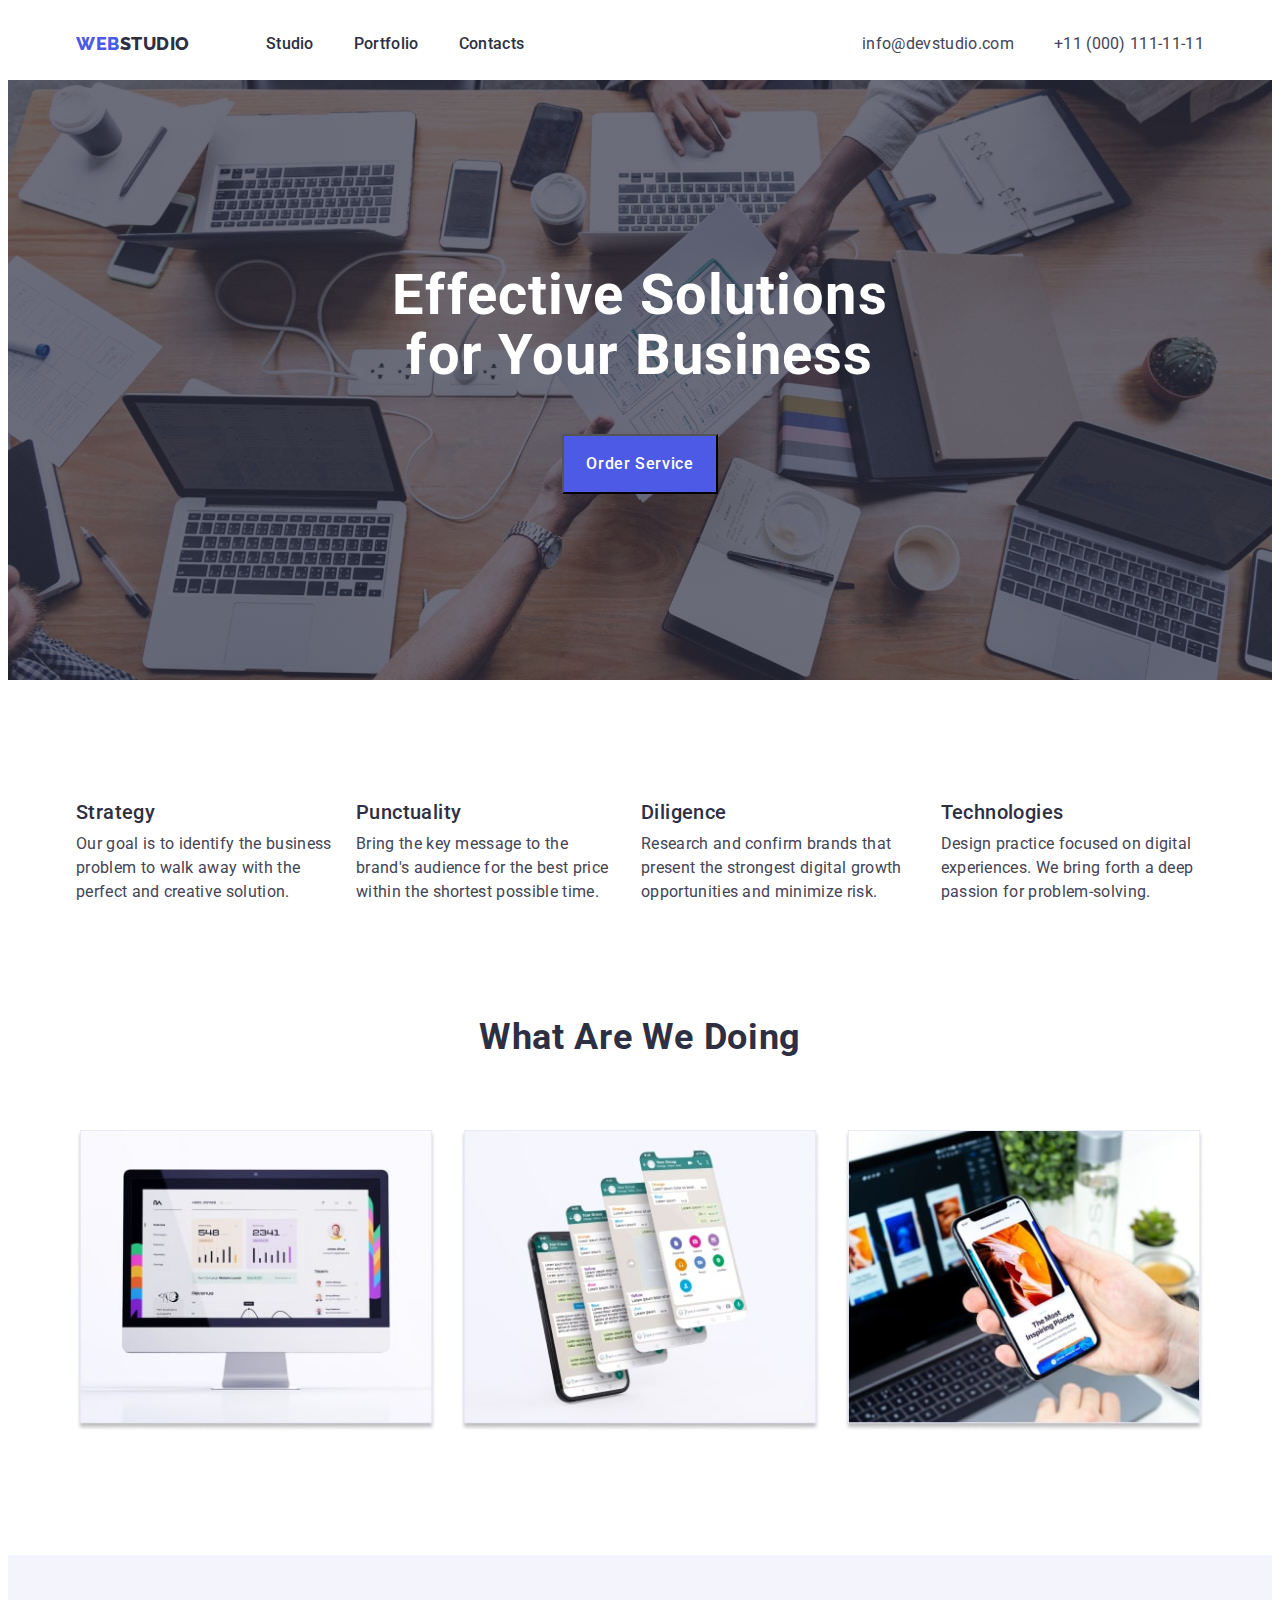
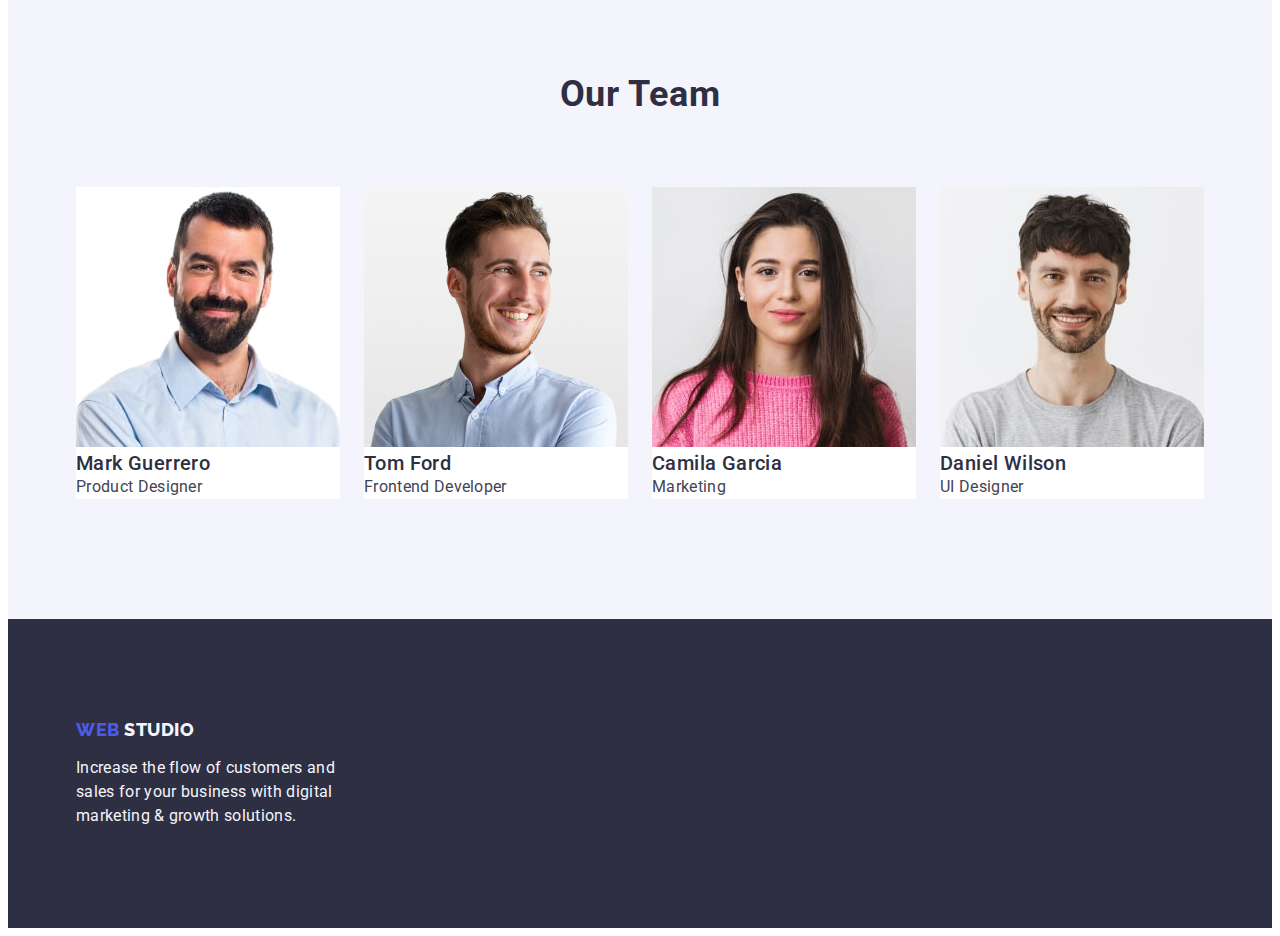
<file: index.html>
<!DOCTYPE html>
<html lang="en">

<head>
    <meta charset="UTF-8">
    <meta http-equiv="X-UA-Compatible" content="IE=edge">
    <meta name="viewport" content="width=device-width, initial-scale=1.0">
    <link rel="preconnect" href="https://fonts.googleapis.com">
    <link rel="preconnect" href="https://fonts.gstatic.com" crossorigin>
    <link
        href="https://fonts.googleapis.com/css2?family=Raleway:wght@800&family=Roboto:wght@400;500;700;900&display=swap"
        rel="stylesheet">
        <link rel="stylesheet" href="https://cdnjs.cloudflare.com/ajax/libs/modern-normalize/1.1.0/modern-normalize.min.css" integrity="sha512-wpPYUAdjBVSE4KJnH1VR1HeZfpl1ub8YT/NKx4PuQ5NmX2tKuGu6U/JRp5y+Y8XG2tV+wKQpNHVUX03MfMFn9Q==" crossorigin="anonymous" referrerpolicy="no-referrer" />
    <title>WEBSTUDIO</title>
    <link rel="stylesheet" href="./css/styles.css">
</head>

<body>
    <header class="header">

        <div class="header-page container">
            <nav class="header-navigation">
                <a class="logo link" target="_blank" rel="noopener noreferrer nofollow" href="./index.html">
                    Web<span class="color">Studio</span>
                </a>
                <ul class="site-nav list">
                    <li>
                        <a class="nav-link  link" href="./index.html">Studio</a>
                    </li>
                    <li>
                        <a class="nav-link  link" href="./portfolio.html">Portfolio</a>
                    </li>
                    <li>
                        <a class="nav-link  link" href="">Contacts</a>
                    </li>
                </ul>
            </nav>
            <address class="adress-info">
                <ul class="auth-nav list">
                    <li>
                        <a class="auth-link link" href="mailto:info@devstudio.com">info@devstudio.com</a>
                    </li>
                    <li>
                        <a class="auth-link link" href="tel:+110001111111">+11 (000) 111-11-11</a>
                    </li>
                </ul>
    
            </address>
    
        </div>


    </header>

    <main>
        <section class="business">
            <div class="business-container container">

                <h1 class="business-title">Effective Solutions for Your Business</h1>
                <button class="button" type="button">Order Service</button>


            </div>
        </section>

        <section class="section-first">
            <div class="section-first-container container">
                <h2 class="section-title" hidden>Priority</h2>
                <ul class="work-list list">
                    <li>
                        <h3 class="title">Strategy</h3>
                        <p class="description">Our goal is to identify the business
                            problem to walk away with the perfect and creative solution. </p>
    
                    </li>
                    <li>
                        <h3 class="title">Punctuality</h3>
                        <p class="description">Bring the key message to the brand's audience for the best price within the
                            shortest possible
                            time.</p>
                    </li>
                    <li>
                        <h3 class="title">Diligence</h3>
                        <p class="description">Research and confirm brands that present the strongest digital growth
                            opportunities and minimize
                            risk.
                        </p>
                    </li>
                    <li>
                        <h3 class="title">Technologies</h3>
                        <p class="description">Design practice focused on digital experiences. We bring forth a deep passion
                            for
                            problem-solving.</p>
                    </li>
                </ul>
            </div>
        </section>




        <section class="section-job">
            <div class="container">
                <h2 class="section-title">What are we doing</h2>
                <ul class="job-list list">
                    <li>
                        <img src="./images/pc.jpg" alt="pc" width="360">
                    </li>
                    <li>
                        <img src="./images/phone_layers.jpg" alt="mobile_program" width="360">
                    </li>
                    <li>
                        <img src="./images/phone.jpg" alt="phone_prohr_design" width="360">
                    </li>
                </ul>
            </div>
        </section>

        <section class="section-team">
                <div class="section-team-container container">
                    <h2 class="section-team-title">Our Team</h2>
                    <ul class="section-team-list list">
                        <li class="section-team-card">
                            <img src="./images/markguerrero.jpg" alt="Mark_Guerrero" width="264" height="260">
                            <h3 class="list-title">Mark Guerrero</h3>
                            <p class="list-about">Product Designer</p>
                        </li>
                        <li class="section-team-card">
                            <img src="./images/tom.jpg" alt="Tom_Ford" width="264" height="260">
                            <h3 class="list-title">Tom Ford</h3>
                            <p class="list-about">Frontend Developer</p>
                        </li>
                        <li class="section-team-card">
                            <img src="./images/camila.jpg" alt="Camila_Garcia" width="264" height="260">
                            <h3 class="list-title">Camila Garcia</h3>
                            <p class="list-about">Marketing</p>
                        </li>
                        <li class="section-team-card">
                            <img src="./images/daniel.jpg" alt="Daniel_Wilson" width="264" height="260">
                            <h3 class="list-title">Daniel Wilson</h3>
                            <p class="list-about">UI Designer</p>
                        </li>
                    </ul>
        
                </div>
        </section>
    </main>

    <footer class="footer">
        <div class="foter-container container">
            <a target="_blank" rel="noopener noreferrer nofollow" class="footer-logo link" href="./index.html">
                Web <span class="color">Studio</span>
             </a>
             <p class="footer-description">Increase the flow of customers and sales for your business with digital marketing
                 & growth solutions.</p>
        </div>

    </footer>
</body>

</html>
</file>
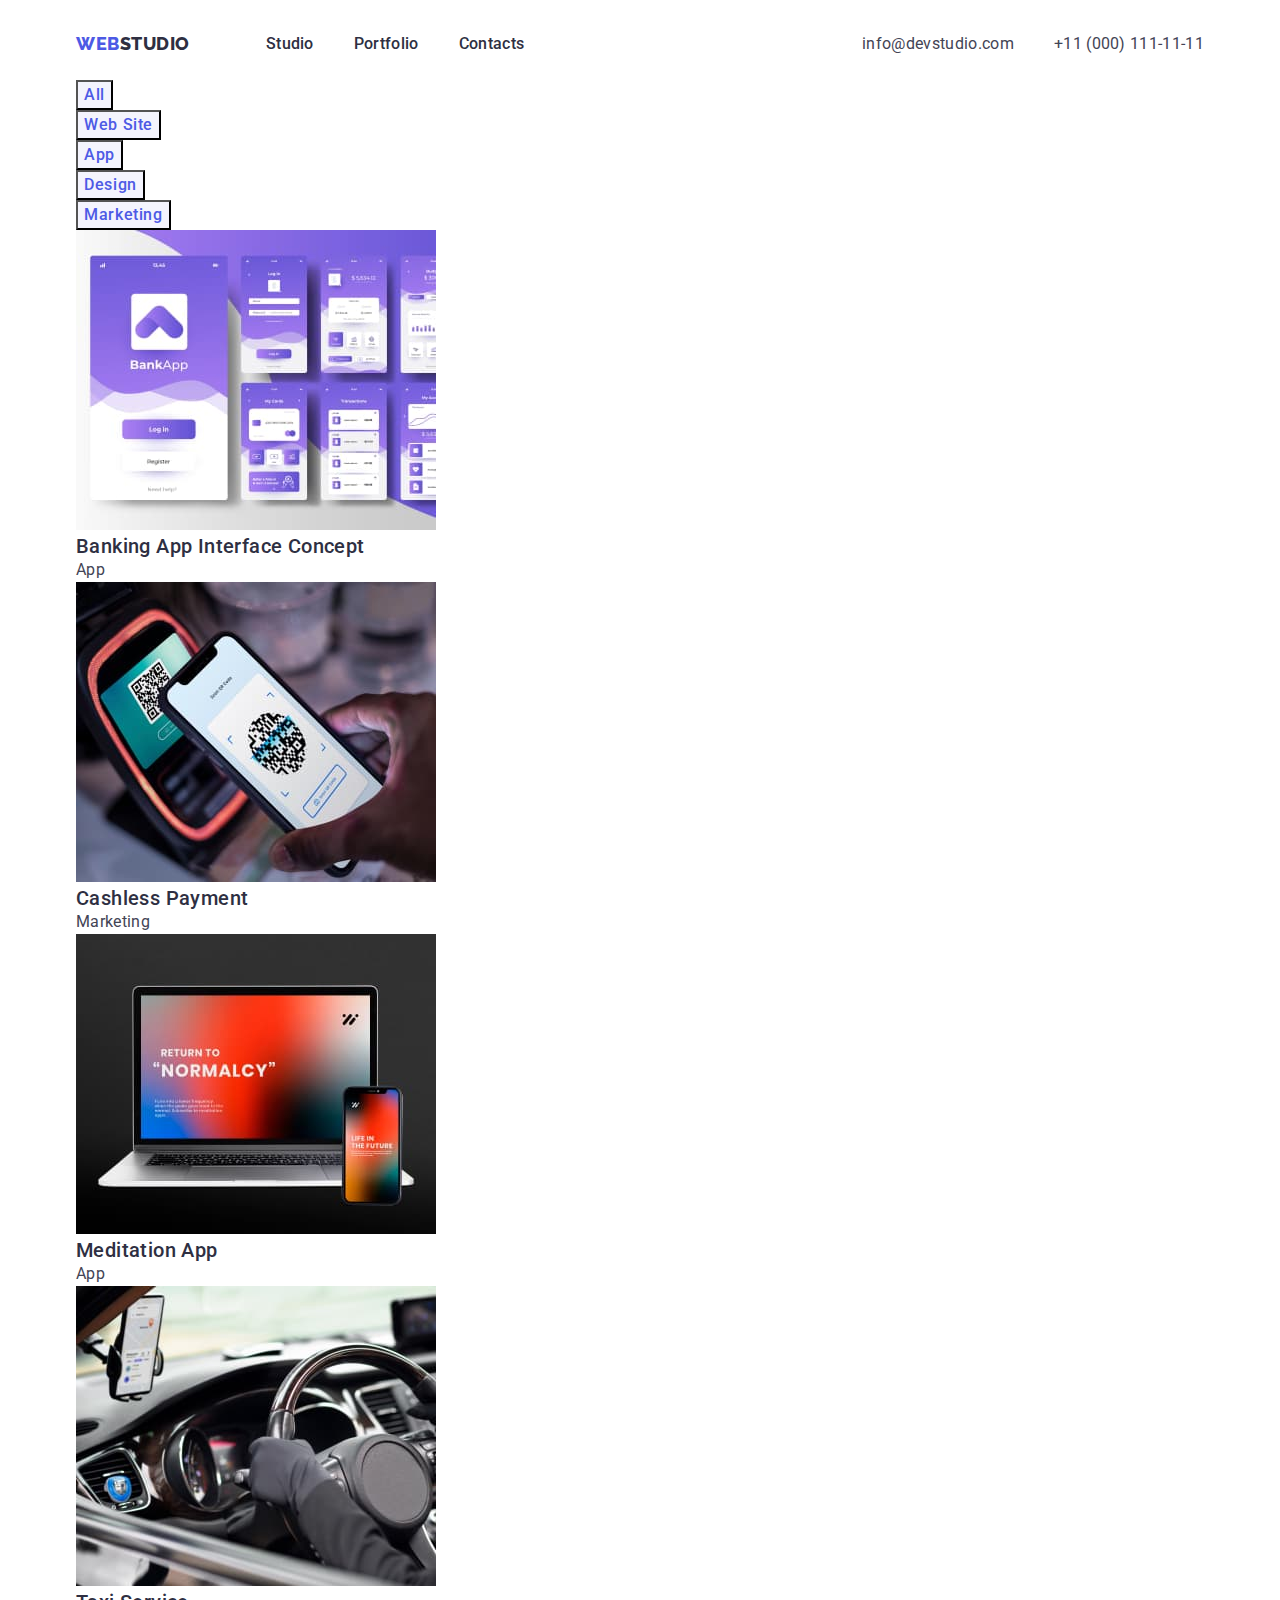
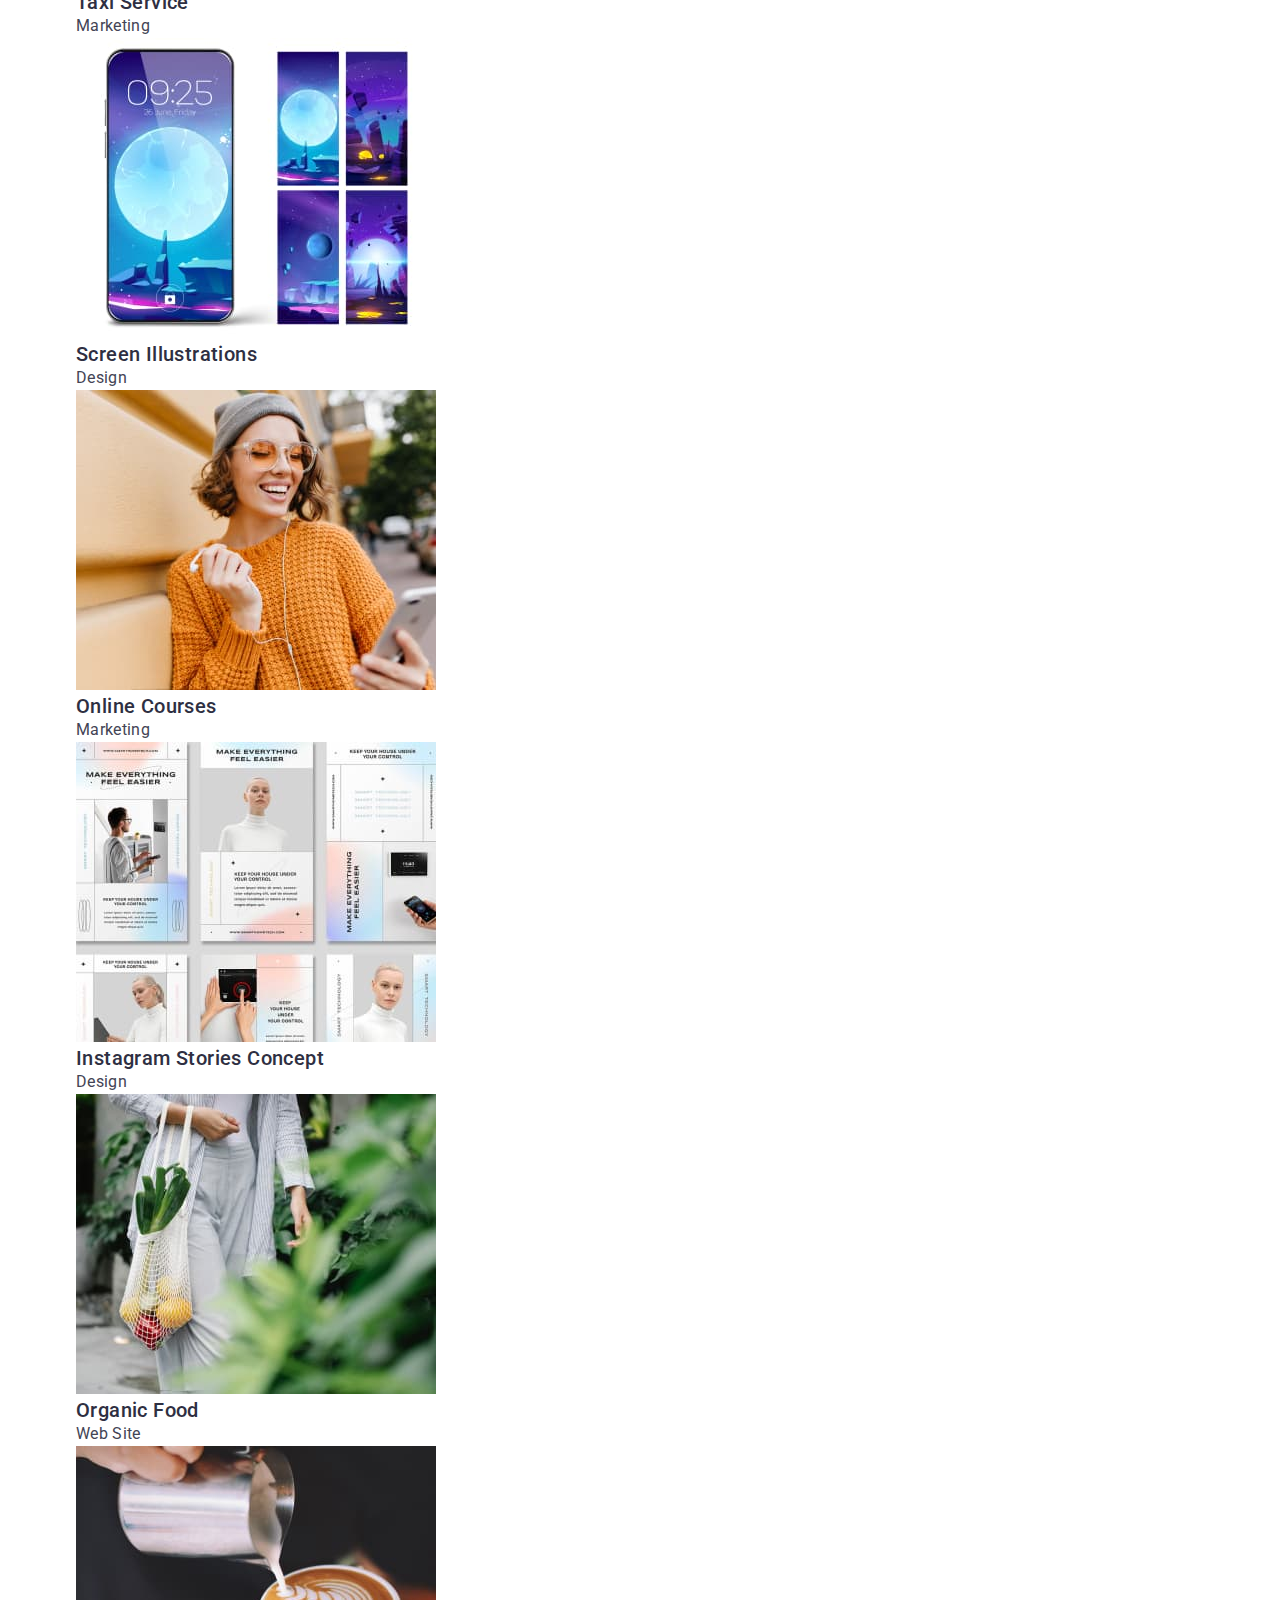
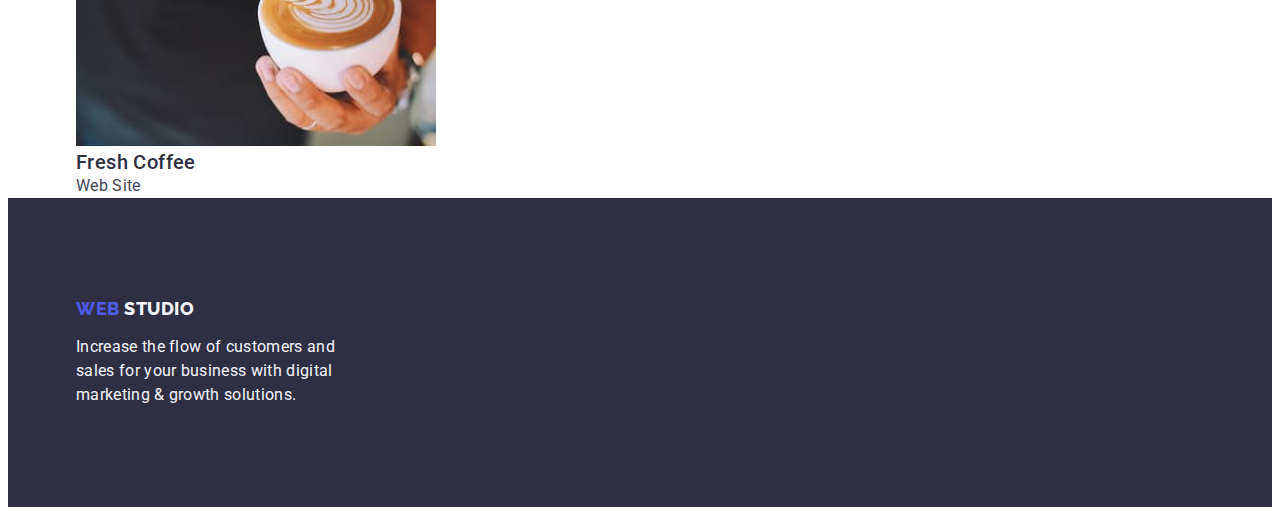
<file: portfolio.html>
<!DOCTYPE html>
<html lang="en">

<head>
    <meta charset="UTF-8">
    <meta http-equiv="X-UA-Compatible" content="IE=edge">
    <meta name="viewport" content="width=device-width, initial-scale=1.0">
    
    <link rel="preconnect" href="https://fonts.googleapis.com">
    <link rel="preconnect" href="https://fonts.gstatic.com" crossorigin>
    <link href="https://fonts.googleapis.com/css2?family=Raleway:wght@800&family=Roboto:wght@400;500;700;900&display=swap"
        rel="stylesheet">
    <link rel="stylesheet" href="https://cdnjs.cloudflare.com/ajax/libs/modern-normalize/1.1.0/modern-normalize.min.css" integrity="sha512-wpPYUAdjBVSE4KJnH1VR1HeZfpl1ub8YT/NKx4PuQ5NmX2tKuGu6U/JRp5y+Y8XG2tV+wKQpNHVUX03MfMFn9Q==" crossorigin="anonymous" referrerpolicy="no-referrer" />
    <title>Portfolio</title>
    <link rel="stylesheet" href="./css/styles.css">
</head>


<body>
    <header class="header">

        <div class="header-page container">
            <nav class="header-navigation">
                <a class="logo link" target="_blank" rel="noopener noreferrer nofollow" href="./index.html">
                    Web<span class="color">Studio</span>
                </a>
                <ul class="site-nav list">
                    <li>
                        <a class="nav-link  link" href="./index.html">Studio</a>
                    </li>
                    <li>
                        <a class="nav-link  link" href="./portfolio.html">Portfolio</a>
                    </li>
                    <li>
                        <a class="nav-link  link" href="">Contacts</a>
                    </li>
                </ul>
            </nav>
            <address class="adress-info">
                <ul class="auth-nav list">
                    <li>
                        <a class="auth-link link" href="mailto:info@devstudio.com">info@devstudio.com</a>
                    </li>
                    <li>
                        <a class="auth-link link" href="tel:+110001111111">+11 (000) 111-11-11</a>
                    </li>
                </ul>
    
            </address>
    
        </div>


    </header>

    <main>
        <section>
            <h1 class="hidden-title" hidden>main</h1>
            
                <div class="container">
                    <ul class="breadcrumb-list list">
                        <li class="breadcrumb-item">
                            <button class="breadcrumb-button" type="button">All</button>
                        </li>
                        <li class="breadcrumb-item">
                            <button class="breadcrumb-button" type="button">Web Site</button>
                        </li>
                        <li class="breadcrumb-item">
                            <button class="breadcrumb-button" type="button">App</button>
                        </li>
                        <li class="breadcrumb-item">
                            <button class="breadcrumb-button" type="button">Design</button>
                        </li>
                        <li class="breadcrumb-item">
                            <button class="breadcrumb-button" type="button">Marketing</button>
                        </li>
                    </ul>
               
    
               
                    <ul class="portfolio-main-list list">
                        <li>
                            <a  class="link" href="">
                                <img src="./images/img1.jpg" alt="banking app" width="360" height="300">
                                <h2 class="portfolio-main-title ">Banking App Interface Concept</h2>
                                <p class="portfolio-main-description">App</p>
                            </a>
                        </li>
                        <li>
                            <a class="link" href="">
                                <img src="./images/img2.jpg" alt="payment" width="360" height="300">
                                <h2 class="portfolio-main-title">Cashless Payment</h2>
                                <p class="portfolio-main-description">Marketing</p>
                            </a>
                        </li>
                        <li>
                            <a class="link" href="">
                                <img src="./images/img3.jpg" alt="meditation app" width="360" height="300">
                                <h2 class="portfolio-main-title">Meditation App</h2>
                                <p class="portfolio-main-description">App</p>
                            </a>
                        </li>
                        <li>
                            <a class="link" href="">
                                <img src="./images/img4.jpg" alt="taxi service" width="360" height="300">
                                <h2 class="portfolio-main-title">Taxi Service</h2>
                                <p class="portfolio-main-description">Marketing</p>
                            </a>
                        </li>
                        <li>
                            <a class="link" href="">
                                <img src="./images/img5.jpg" alt="screen Illustrations" width="360" height="300">
                                <h2 class="portfolio-main-title">Screen Illustrations</h2>
                                <p class="portfolio-main-description">Design</p>
                            </a>
                        </li>
                        <li>
                            <a class="link" href="">
                                <img src="./images/img6.jpg" alt="courses" width="360" height="300">
                                <h2 class="portfolio-main-title">Online Courses</h2>
                                <p class="portfolio-main-description">Marketing</p>
                            </a>
                        </li>
                        <li>
                            <a class="link" href="">
                                <img src="./images/img7.jpg" alt="stories concept" width="360" height="300">
                                <h2 class="portfolio-main-title">Instagram Stories Concept</h2>
                                <p class="portfolio-main-description">Design</p>
                            </a>
                        </li>
                        <li>
                            <a class="link" href="">
                                <img src="./images/img8.jpg" alt="food" width="360" height="300">
                                <h2 class="portfolio-main-title">Organic Food</h2>
                                <p class="portfolio-main-description">Web Site</p>
                            </a>
                        </li>
                        <li>
                            <a class="link" href="">
                                <img src="./images/img9.jpg" alt="coffee" width="360" height="300">
                                <h2 class="portfolio-main-title">Fresh Coffee</h2>
                                <p class="portfolio-main-description">Web Site</p>
                            </a>
                        </li>
                    </ul>
                </div>
           
        </section>
    </main>

    <footer class="footer">
        <div class="foter-container container">
            <a target="_blank" rel="noopener noreferrer nofollow" class="footer-logo link" href="./index.html">
                Web <span class="color">Studio</span>
             </a>
             <p class="footer-description">Increase the flow of customers and sales for your business with digital marketing
                 & growth solutions.</p>
        </div>

    </footer>
</body>

</html>
</file>
<file: css/styles.css>
:root{
    --primary-text-color: #434455;
    --title-text-color: #2E2F42;
    --secondary-text-color:#ffffff;
    --footer-text-color:#F4F4FD;
    --accent_color:#404BBF;
    --button-bg-color:#4D5AE5;
    
}

body{
    box-sizing: border-box;
    background-color: #ffffff; 
    color:var(--primary-text-color);
    font-family: "Roboto", sans-serif;
}
p,
h1, 
h2, 
h3, 
h4, 
h5, 
h6{
    margin: 0;
}

ul{
    margin: 0;
    padding-left: 0;
 
 }
 
 address{
    font-style: normal;
 
 }
 button{
    cursor:pointer;
 }
 

.container{
    max-width: 1128px;
    padding: 0 15px 0 15px;
    margin: 0 auto;
   
}

.link{
    text-decoration: none;
   
    
}
.list{
    list-style: none;
}


/* header */
/* -----flex---- */
.header{
    
}

.header-page{
    /* border: 1px solid red; */
    display: flex;
    justify-content:space-between;
    padding: 24px 0 24px 0;
    
}

.header-navigation{
    
    display: flex;
    align-items: center;
}

.site-nav{
    display: flex;
    gap: 40px;
    
}

.auth-nav{
    margin-left: auto;
   display: flex;
   gap: 40px;
}




.logo{
    font-family: 'Raleway', sans-serif;
    color: var(--button-bg-color);
    text-decoration: none;
    font-weight: 800;
    font-size: 18px;
    line-height: 1.17;
    align-items: center;
    letter-spacing: 0.03em;
    text-transform: uppercase;

    margin-right: 76px;

}
.logo .color{
    color: var(--title-text-color)
}



.site-nav .nav-link{
    color: var(--title-text-color);
    text-decoration: none;
    font-weight: 500;
    font-size: 16px;
    line-height: 1.5;
    letter-spacing: 0.02em;

}
.site-nav .nav-link:hover,
.site-nav .nav-link:focus {
    color: var(--accent_color);
}

.adress-info{
    font-style: normal;
    color: var(--primary-text-color)
 }


.auth-nav .auth-link{
    color: var(--primary-text-color);
    text-decoration: none;
    font-style: normal;
    font-size: 16px;
    line-height: 1.5;
    letter-spacing: 0.02em;

  
}
.auth-nav .auth-link:hover,
.auth-nav .auth-link:focus {
    color: var(--accent_color);
    }

/* button- business */

.business-container{
    /* flex-direction: column;
    display: flex;
    justify-content: center;
    align-items:center */
    /* display: flex; */
}
.business{
    /* background: var(--title-text-color); */
    background-color: rgba(46, 47, 66, 0.7), ;
    background-image: linear-gradient(rgba(46, 47, 66, 0.7), rgba(46, 47, 66, 0.7)) ,url(../images/people-office.jpeg);
    background-repeat: no-repeat;
    background-position: center;
    background-size: cover;
    min-height: 600px;
    display: flex;
    align-items: center;
    justify-content: center;
    
}
.business .business-title{
    color: var(--secondary-text-color);
    font-size: 56px;
    line-height: 1.07;
    text-align: center;
    letter-spacing: 0.02em;
    width: 496px;
    margin-bottom: 48px;
}



.business .button{
    font-family: "Roboto", sans-serif;
    color: var(--secondary-text-color);
    background-color: var(--button-bg-color);
    cursor: pointer;
    font-weight: 500;
    font-size: 16px;
    line-height: 1.5;
    align-items: center;
    letter-spacing: 0.04em;
    display: block;
    margin: 0 auto;
    padding: 16px 22px ;

    


}
.button:hover,
.button:focus{
    background-color: var(--accent_color);
}

/* ------------section-------------- */
.section-first-container{
    /* padding-top: 120px; */
    
}

.section-first{
    background-color: var(--secondary-text-color);
    padding-top: 120px;
}   
.work-list{
    display: flex;
    /* flex-direction: row; */
    gap: 24px;
    min-width: 264px;
    
}

/* title h2 */
.section-title{
    color:var(--title-text-color);
    /* visibility: hidden; */
      /* display: none; */
} 


.work-list .title{
    color:var(--title-text-color);
    font-weight: 500;
    font-size: 20px;
    line-height: 1.2;
    letter-spacing: 0.02em;
    margin-bottom: 8px;

}

.work-list .description{
    font-size: 16px;
    line-height: 1.5;
    letter-spacing: 0.02em;
}


/* section2 */
.job-list{
    display: flex;
    gap: 24px;
    margin-top: 72px;
    /* padding-bottom: 120px; */

}

.section-job{
    background-color:var(--secondary-text-color);
    padding-bottom: 120px;
}

.section-job .section-title{
    font-weight: 700;
    font-size: 36px;
    line-height: 1.11;
    text-align: center;
    letter-spacing: 0.02em;
    text-transform: capitalize;

    margin-top: 114px
}

/* section team */
.section-team-container{
padding: 120px 0 120px 0;
}

.section-team-list{
    margin-top: 72px;
    display: flex;
    gap: 24px;
}

.section-team{
    background-color:var(--footer-text-color)

}
.section-team .section-team-card{
    background-color: var(--secondary-text-color);
}

.section-team .section-team-title{
    color:var(--title-text-color);
    font-weight: 700;
    font-size: 36px;
    line-height: 1.11;
    text-align: center;
    letter-spacing: 0.02em;
    text-transform: capitalize;


}

.section-team-list .list-title{
    color: var(--title-text-color);
    font-weight: 500;
    font-size: 20px;
    line-height: 1.2;
    letter-spacing: 0.02em; 
}

.section-team-list .list-about{
    font-size: 16px;
    line-height: 1.5;
    letter-spacing: 0.02em;      
}

/* PORTFOLIO */

/* section breadcrumb-item */

 .breadcrumb-button{
    font-family: "Roboto", sans-serif;
    background-color:var(--footer-text-color);
    cursor: pointer;
    color:var(--button-bg-color);
    font-weight: 500;
    font-size: 16px;
    line-height: 1.5;
    text-align: center;
    letter-spacing: 0.04em;

   }
 .breadcrumb-button:hover,
 .breadcrumb-button:focus{
   background-color: var(--accent_color);
   color:var(--secondary-text-color)
   }

   /* portfolio-main */


.portfolio-main-list a{
    cursor:pointer;
    text-decoration: none;
}

.portfolio-main-list{
    background-color:var(--secondary-text-color);
   }

.portfolio-main-title{
    font-weight: 500;
    font-size: 20px;
    line-height: 1.2;
    letter-spacing: 0.02em;
    color: var(--title-text-color);
   }
.portfolio-main-description{
    font-size: 16px;
    line-height: 1.5;
    letter-spacing: 0.02em;
    color:var(--primary-text-color)
}

 

/* footer */
.foter-container{
    display: flex;
   
    flex-direction: column;
}

.footer{
    background: var(--title-text-color);
    padding:100px 0 100px 0;
}
.footer-logo{
    font-family: 'Raleway', sans-serif; 
    color: var(--button-bg-color);
    text-decoration: none;
    font-weight: 800;
    font-size: 18px;
    line-height: 1.17;
    align-items: center;
    letter-spacing: 0.03em;
    text-transform: uppercase;
    margin-bottom: 16px;
}

.footer .color{
    color: var(--footer-text-color);
}

.footer-description{
    max-width: 264px;
    color: var(--footer-text-color);
    font-size: 16px;
    line-height: 1.5;
    letter-spacing: 0.02em; 
}
</file>
